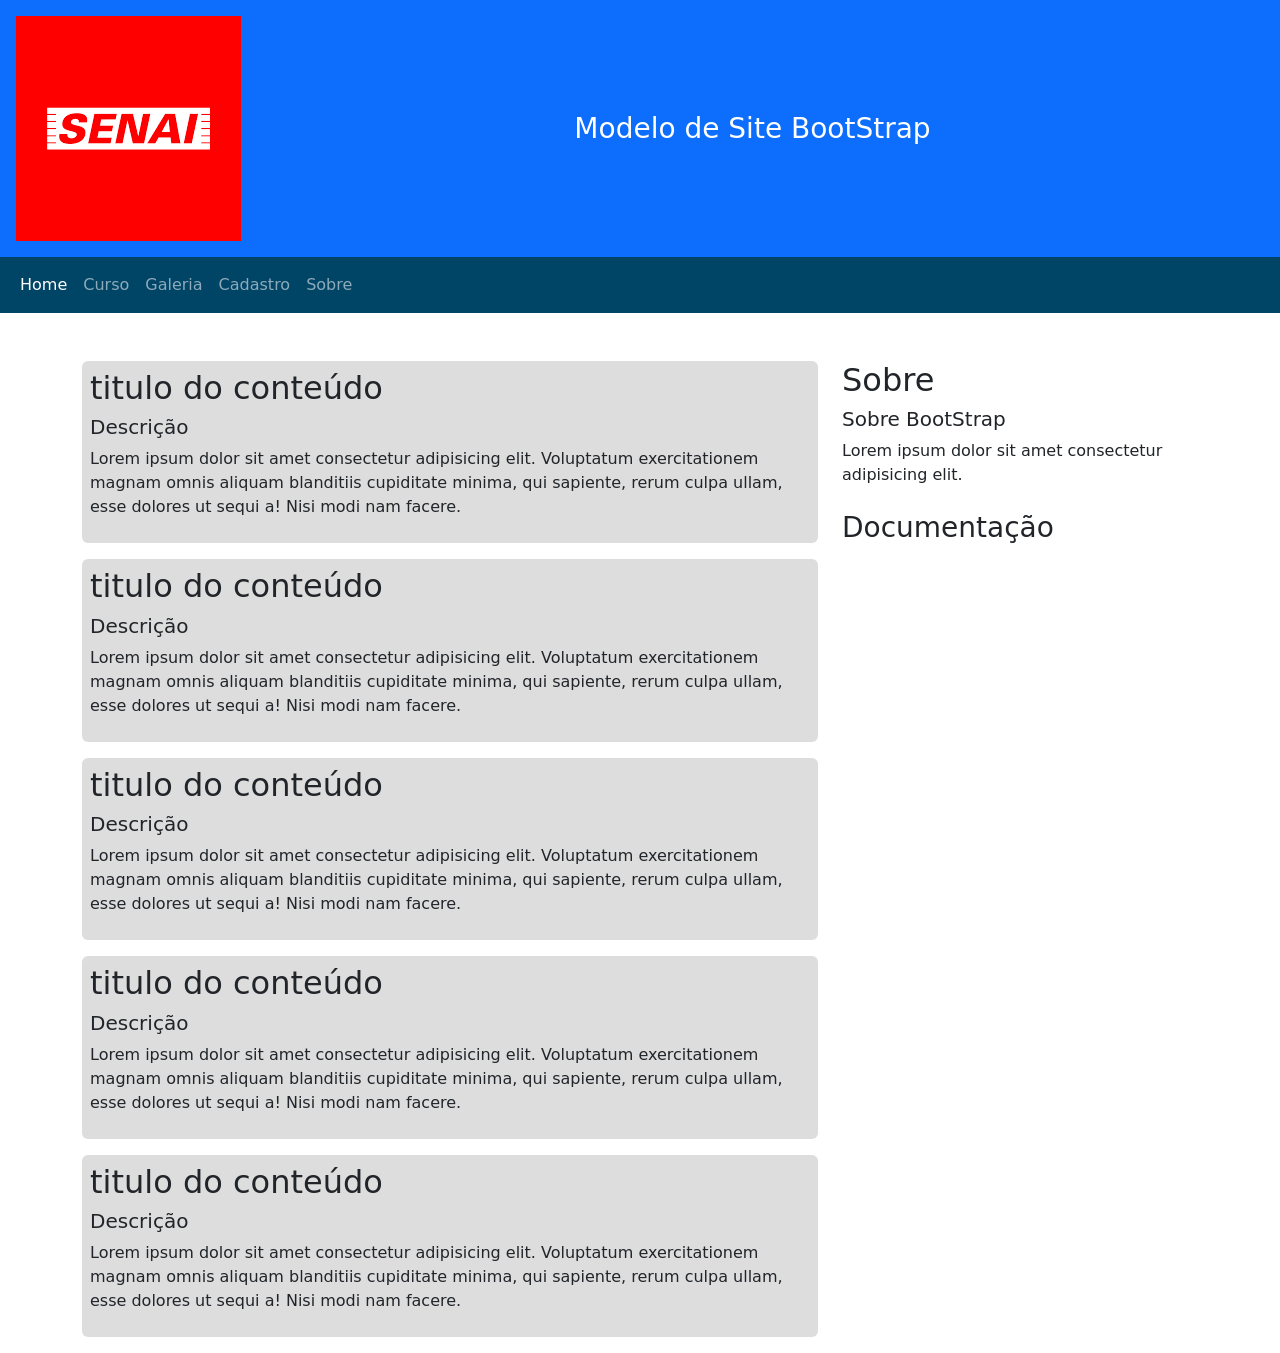
<file: index.html>
<!DOCTYPE html>
<html lang="en">

<head>
    <meta charset="UTF-8">
    <meta http-equiv="X-UA-Compatible" content="IE=edge">
    <meta name="viewport" content="width=device-width, initial-scale=1.0">
    <!-- css bootstrap -->
    <link href="https://cdn.jsdelivr.net/npm/bootstrap@5.1.3/dist/css/bootstrap.min.css" rel="stylesheet"
        integrity="sha384-1BmE4kWBq78iYhFldvKuhfTAU6auU8tT94WrHftjDbrCEXSU1oBoqyl2QvZ6jIW3" crossorigin="anonymous">
    <!-- Meu css -->
    <link rel="stylesheet" href="./css/meu_Estilo.css">
    <title>Site BootStrap</title>
</head>

<body>
    <!-- criando a o cabeçalho -->
    <header class="p-3 bg-primary text-white d-flex justify-content-start">
        <img src="./img/logo.png" alt="" srcset="">
        <h3 class="m-auto align-self-center">Modelo de Site BootStrap</h3>
    </header>
    <!-- Barra de Navegação -->
    <nav class="navbar navbar-expand-sm navbar-dark bg-AzulEscuro">
        <div class="container-fluid">
            <ul class="navbar-nav">
                <li class="nav-item">
                    <a class="nav-link active" href="#">Home</a>
                </li>
                <li class="nav-item">
                    <a class="nav-link" href="#">Curso</a>
                </li>
                <li class="nav-item">
                    <a class="nav-link" href="galeria.html">Galeria</a>
                </li>

                <li class="nav-item">
                    <a class="nav-link" href="cadastro.html">Cadastro</a>
                </li>

                <li class="nav-item">
                    <a class="nav-link" href="#">Sobre</a>
                </li>

            </ul>
        </div>
    </nav>
    <div class="container mt-5">
        <!-- estamos usando está segunda div por questão de organização -->
        <div class="row">

            <!--  aqui vamos criar duas divs em linha para criar dua colunas-->
            <!-- Coluna da esquerdA -->
            <div class="col-sm-8">
                <div class="rounded p-2 mb-3 bg-Cinzaclaro">
                    <h2>titulo do conteúdo</h2>
                    <h5>Descrição</h5>
                    <p>Lorem ipsum dolor sit amet consectetur adipisicing elit. Voluptatum exercitationem magnam omnis
                        aliquam blanditiis cupiditate minima, qui sapiente, rerum culpa ullam, esse dolores ut sequi a!
                        Nisi modi nam facere.</p>
                </div>
                <div class="rounded p-2 mb-3 bg-Cinzaclaro">
                    <h2>titulo do conteúdo</h2>
                    <h5>Descrição</h5>
                    <p>Lorem ipsum dolor sit amet consectetur adipisicing elit. Voluptatum exercitationem magnam omnis
                        aliquam blanditiis cupiditate minima, qui sapiente, rerum culpa ullam, esse dolores ut sequi a!
                        Nisi modi nam facere.</p>
                </div>
                <div class="rounded p-2 mb-3 bg-Cinzaclaro">
                    <h2>titulo do conteúdo</h2>
                    <h5>Descrição</h5>
                    <p>Lorem ipsum dolor sit amet consectetur adipisicing elit. Voluptatum exercitationem magnam omnis
                        aliquam blanditiis cupiditate minima, qui sapiente, rerum culpa ullam, esse dolores ut sequi a!
                        Nisi modi nam facere.</p>
                </div>
                <div class="rounded p-2 mb-3 bg-Cinzaclaro">
                    <h2>titulo do conteúdo</h2>
                    <h5>Descrição</h5>
                    <p>Lorem ipsum dolor sit amet consectetur adipisicing elit. Voluptatum exercitationem magnam omnis
                        aliquam blanditiis cupiditate minima, qui sapiente, rerum culpa ullam, esse dolores ut sequi a!
                        Nisi modi nam facere.</p>
                </div>
                <div class="rounded p-2 mb-3 bg-Cinzaclaro">
                    <h2>titulo do conteúdo</h2>
                    <h5>Descrição</h5>
                    <p>Lorem ipsum dolor sit amet consectetur adipisicing elit. Voluptatum exercitationem magnam omnis
                        aliquam blanditiis cupiditate minima, qui sapiente, rerum culpa ullam, esse dolores ut sequi a!
                        Nisi modi nam facere.</p>
                </div>

            </div>
            <!-- COLUNA DA DIREITA -->
            <div class="col-sm-4">

                <h2>Sobre</h2>
                <h5>Sobre BootStrap</h5>
                <p>Lorem ipsum dolor sit amet consectetur adipisicing elit.</p>

                <h3 class="mt-4">Documentação</h3>

                <!-- documentação -->

                <!-- carrosel -->

            </div>
            <!-- footer -->

</body>
<script src="https://cdn.jsdelivr.net/npm/bootstrap@5.1.3/dist/js/bootstrap.bundle.min.js"
    integrity="sha384-ka7Sk0Gln4gmtz2MlQnikT1wXgYsOg+OMhuP+IlRH9sENBO0LRn5q+8nbTov4+1p"
    crossorigin="anonymous"></script>

</html>
</file>
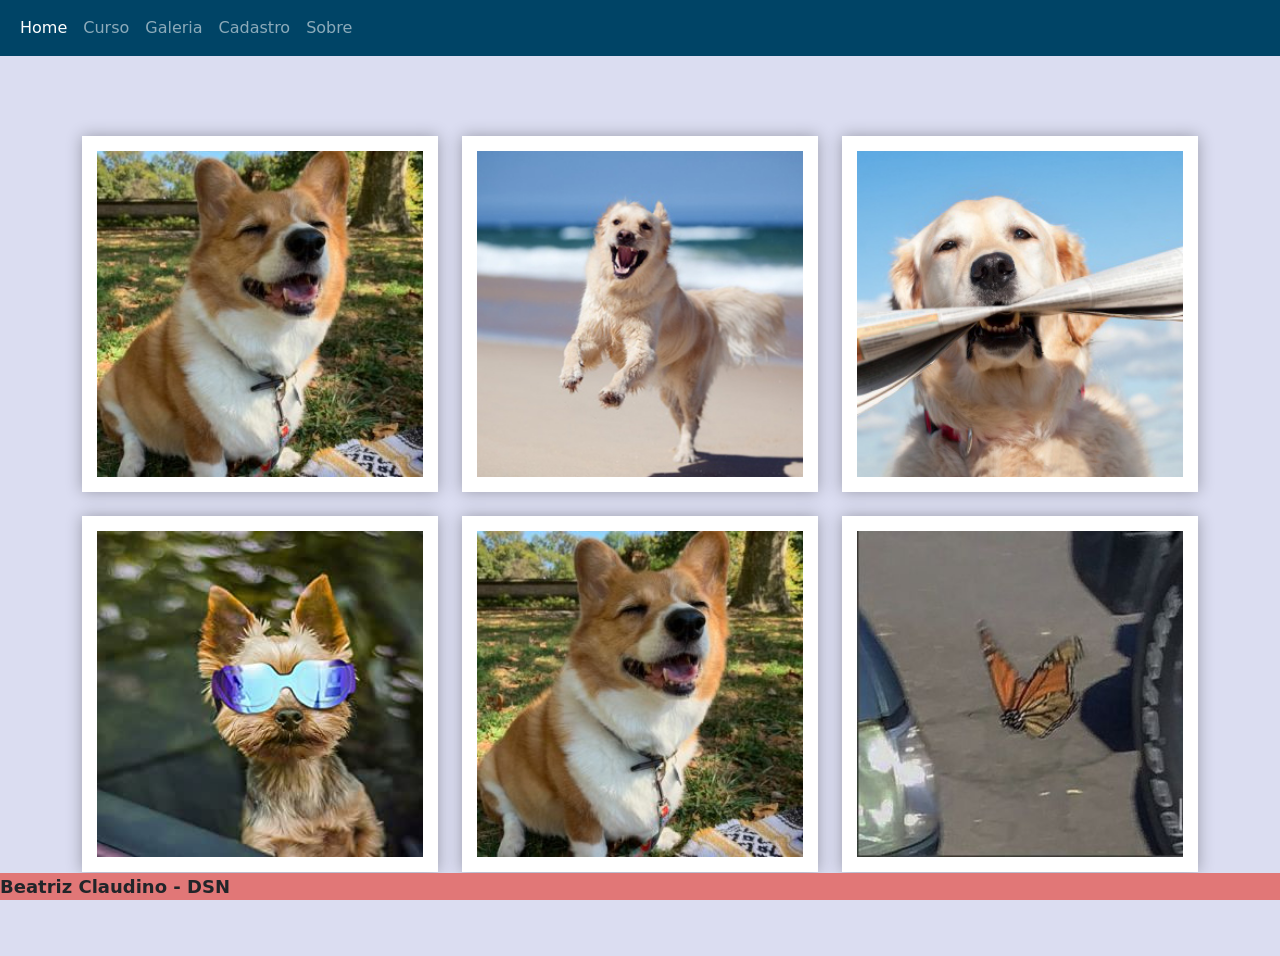
<file: galeria.html>
<!DOCTYPE html>
<html lang="en">

<head>
    <meta charset="UTF-8">
    <meta http-equiv="X-UA-Compatible" content="IE=edge">
    <meta name="viewport" content="width=device-width, initial-scale=1.0">
    <!-- css bootstrap -->
    <link href="https://cdn.jsdelivr.net/npm/bootstrap@5.1.3/dist/css/bootstrap.min.css" rel="stylesheet"
        integrity="sha384-1BmE4kWBq78iYhFldvKuhfTAU6auU8tT94WrHftjDbrCEXSU1oBoqyl2QvZ6jIW3" crossorigin="anonymous">
    <!-- Meu css -->
    <link rel="stylesheet" href="./css/meu_Estilo.css">
    <link rel="stylesheet" href="./css/galeria.css">
    <title>Site BootStrap</title>
</head>

</header>
<!-- Barra de Navegação -->
<nav class="navbar navbar-expand-sm navbar-dark bg-AzulEscuro">
    <div class="container-fluid">
        <ul class="navbar-nav">
            <li class="nav-item">
                <a class="nav-link active" href="index.html">Home</a>
            </li>
            <li class="nav-item">
                <a class="nav-link" href="#">Curso</a>
            </li>
            <li class="nav-item">
                <a class="nav-link" href="galeria.html">Galeria</a>
            </li>

            <li class="nav-item">
                <a class="nav-link" href="cadastro.html">Cadastro</a>
            </li>
            <li class="nav-item">
                <a class="nav-link" href="#">Sobre</a>
            </li>
        </ul>
    </div>
</nav>
<section class="galeria min-vh-100">
    <div class="container-lg">
        <div class="row gy-4 row-cols-1 row-cols-md-3">
            <div class="col">
                <img src="./img/img1.jpg" alt="galeria" class="galerry-item">
            </div>
            <div class="col">
                <img src="./img/img2.jpg" alt="galeria" class="galerry-item">
            </div>
            <div class="col">
                <img src="./img/img3.jpg" alt="galeria" class="galerry-item">
            </div>
            <div class="col">
                <img src="./img/img4.jpg" alt="galeria" class="galerry-item">
            </div>
            <div class="col">
                <img src="./img/img5.jpg" alt="galeria" class="galerry-item">
            </div>
            <div class="col">
                <img src="./img/img6.jpg" alt="galeria" class="galerry-item">
            </div>
        </div>
    </div>
</section>

<div class="modal fade" id="galeria-modal" tabindex="-1" aria-labelledby="exampleM" aria-hidden="true">
    <div class="modal-dialog modal-dialog-centered modal-lg">
        <div class="modal-content">
            <div class="modal-header">
                <button type="button" class="btn-close" data-bs-dismis="modal" aria-label="close">
                </button>
            </div>
            <div class="modal-body">
                <img src="img/img1.jpg" alt="modal imagem" class="modal-img">
            </div>
        </div>
    </div>
</div>

<footer>
    <div class="fixed-bottom" style="background-color: rgb(225, 119, 119);">
        <footer style="font-size: 18px;">
            <strong>Beatriz Claudino - DSN</strong>
    </div>

</footer>

</body>
<script src="https://cdn.jsdelivr.net/npm/bootstrap@5.1.3/dist/js/bootstrap.bundle.min.js"
    integrity="sha384-ka7Sk0Gln4gmtz2MlQnikT1wXgYsOg+OMhuP+IlRH9sENBO0LRn5q+8nbTov4+1p"
    crossorigin="anonymous"></script>
<!-- Meu Script -->
<script scr="./js/main.js"></script>

</html>
</file>
<file: css/meu_Estilo.css>
/* formulario */
/* A pseudo-classe CSS  :root se equipara à raíz de uma árvore, 
que por sua vez representa o documento. Aplicado ao HTML */
html,
:root {
  height: 100%;
}
/*  aqui estamos modificando todos os inputs */
input {
  /* A propriedade CSS box-sizing é utilizada para alterar a propriedade padrão da box model, 
  usada para calcular larguras (widths) e alturas (heights) dos elementos. É possível usar 
  essa propriedade para emular o comportamento dos navegadores (browsers) que não suportam 
  corretamente a especificação da propriedade CSS box model consulte o link 
  https://developer.mozilla.org/pt-BR/docs/Web/CSS/CSS_Box_Model/Introduction_to_the_CSS_box_model. */
  box-sizing: border-box;
  /* A propriedade CSS outline é uma propriedade abreviada para configurar uma ou mais das propriedades de contorno 
  consulte o link: https://developer.mozilla.org/pt-BR/docs/Web/CSS/outline */
  outline: none;
}

/* Formatando caixa da foto */
input[type='file']{
  /* A propriedade CSS  display especifica o tipo de caixa de renderização usada por um elemento
  consulte https://developer.mozilla.org/pt-BR/docs/Web/CSS/display */
    display: none;
}

.max-width{
max-width: 500px;
width: 100%;
}

.wrapper {
  display: flex;
  align-items: center;
  /* justify-content define como o navegador distribui o espaço entre e ao 
  redor dos itens de conteúdo ao longo do eixo principal de um contêiner 
  flexível e do eixo embutido de um contêiner de grade. 
  consultar https://developer-mozilla-org.translate.goog/en-US/docs/Web/CSS/justify-content?_x_tr_sl=en&_x_tr_tl=pt&_x_tr_hl=pt-BR&_x_tr_pto=sc*/
  justify-content: center;
  height: 100%;
}
#formulario {
  width: 800px;
  min-height: 400px;
  background: #fff;
  border-radius: 6px;
  padding: 20px 30px;
}
#formulario legend {
  color: #f94d00;
  font-weight: bold;
  text-align: center;
  margin: 5px 0;
  font-size: 22px;
}
.input-group {
  margin: 10px 0;
}
.input-group label {
  display: block;
  font-size: 14px;
  /* A propriedade define o peso (ou negrito) da fonte. Os pesos disponíveis dependem da família de fontes que está definida no momento.
  consulte https://developer.mozilla.org/en-US/docs/Web/CSS/font-weight */
  font-weight: bold;
  color: #393939;
  cursor: pointer;
}

.input-group input:not([type="checkbox"]) {
  background: #dedddd;
  border: 1px solid #cccccc;
  border-radius: 2px;
  padding: 8px 10px;
  /* A declaração display: block faz com que o elemento HTML seja renderizado como bloco, tal como os parágrafos e os cabeçalhos
  consulte https://www.maujor.com/tutorial/propriedade-css-display.php */
  display: block;
  width: 100%;
}
.input-group input:focus {
  border-color: #20b2aa;
}

.input-group input::placeholder {
  color: #686868;
  font-weight: 300;
}
.colunas {
  display: flex;

  justify-content: space-between;
  align-items: center;
}
.colunas .input-group {
  width: 48%;
}
.footer {
  text-align: center;
}
.botao {
  background: #73a4dc;
  border-radius: 2px;
  padding: 10px 15px;
  border: none;
  color: #fff;
  font-weight: bold;
  cursor: pointer;
}
.botao:hover {
  background: #5988bd;
}
/* Fim formulário */

.bg-AzulEscuro{
    background-color: #046;
}
.bg-Cinzaclaro{
    background-color: #ddd;
}

.destaque{
  background-color: rgb(20, 194, 238);
}
</file>
<file: css/galeria.css>
.galeria{
    background-color: #dbddf1;
    padding: 80px 0;
}
img{
    max-width: 100%;
}

.galeria img{
    background-color: #ffffff;
    padding: 15px;
    width: 100%;
    box-shadow: 0 0 15px rgba(0,0,0,0.3);
    cursor: pointer;
}

#galeria-modal .modal-img{
width: 100%;
}
</file>
